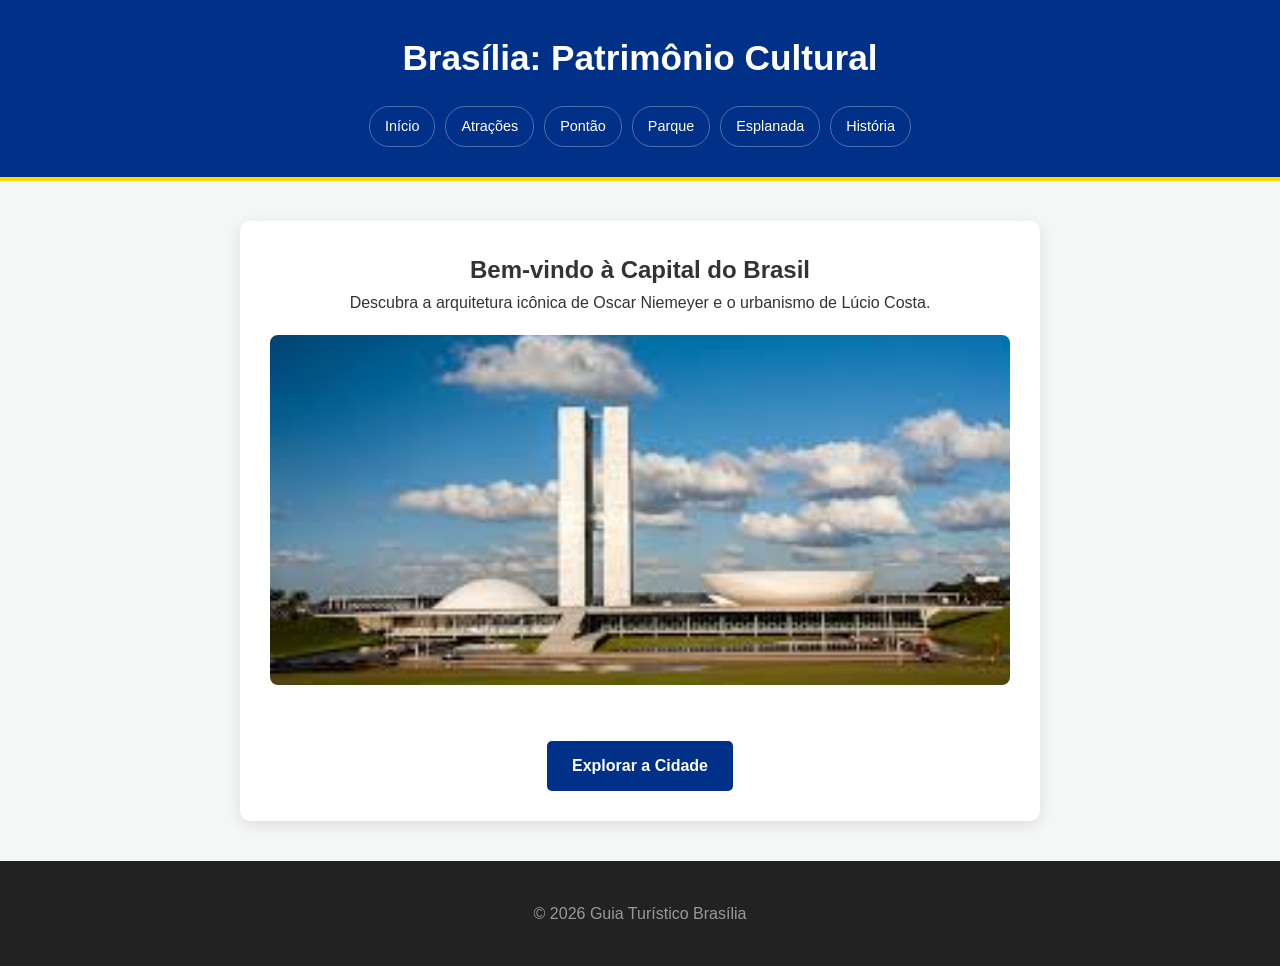
<file: site-brasília/index.html>
<!DOCTYPE html>
<html lang="pt-br">
<head>
    <meta charset="UTF-8">
    <meta name="viewport" content="width=device-width, initial-scale=1.0">
    <title>Explore Brasília | Capital da Esperança</title>
    <link rel="stylesheet" href="style.css">
</head>
<body>
    <header>
        <h1>Brasília: Patrimônio Cultural</h1>
        <nav>
            <a href="index.html">Início</a>
            <a href="eixo.html">Atrações</a>
            <a href="pontao.html">Pontão</a>
            <a href="parque.html">Parque</a>
            <a href="esplanada.html">Esplanada</a>
            <a href="historia.html">História</a>
        </nav>
    </header>
    <main class="hero">
        <h2>Bem-vindo à Capital do Brasil</h2>
        <p>Descubra a arquitetura icônica de Oscar Niemeyer e o urbanismo de Lúcio Costa.</p>
        <img src="img/download.jpg" alt="Congresso Nacional">
        <br>
        <a href="eixo.html" class="btn">Explorar a Cidade</a>
    </main>
    <footer><p>&copy; 2026 Guia Turístico Brasília</p></footer>
</body>
</html>
</file>
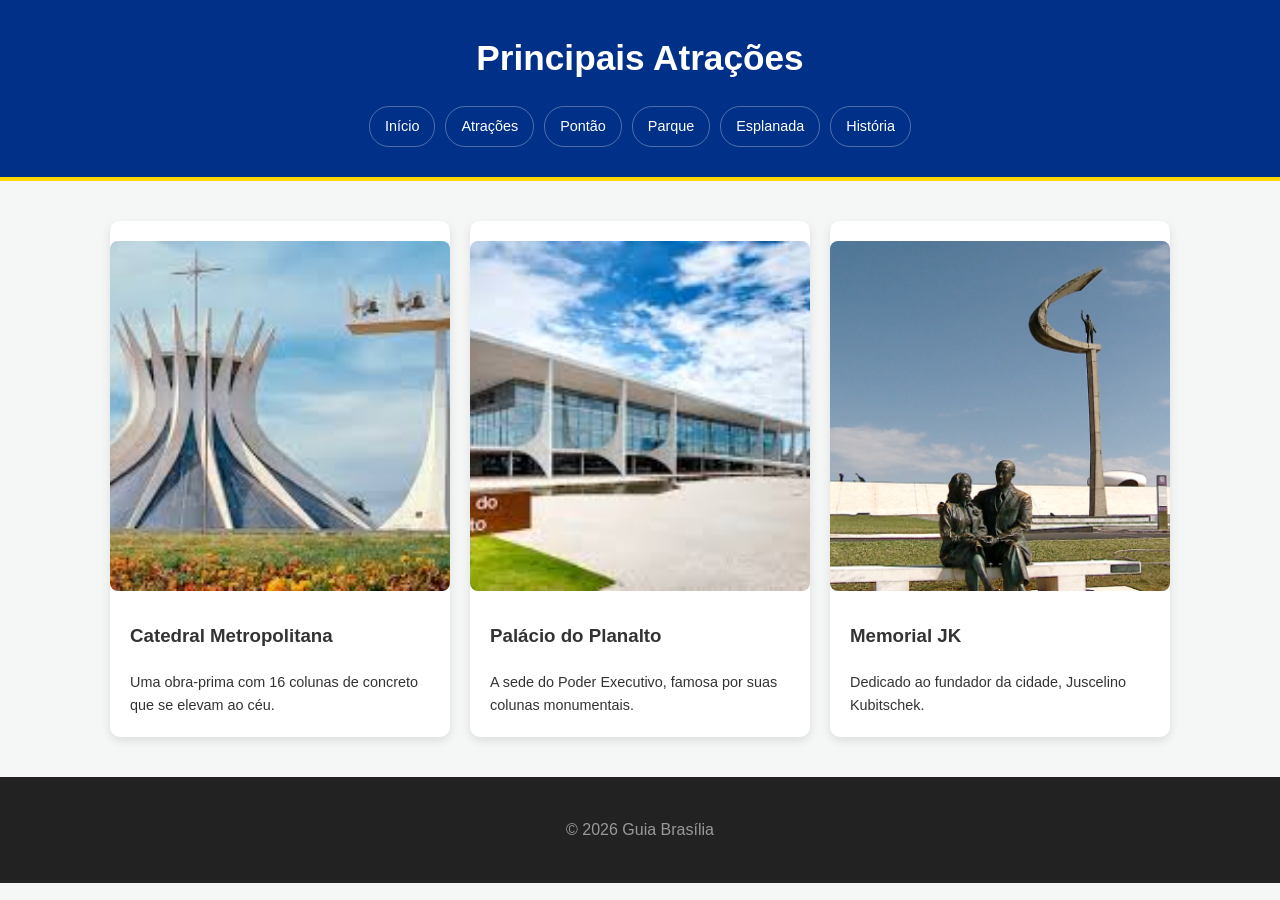
<file: site-brasília/eixo.html>
<!DOCTYPE html>
<html lang="pt-br">
<head>
    <meta charset="UTF-8">
    <meta name="viewport" content="width=device-width, initial-scale=1.0">
    <title>Atrações - Brasília</title>
    <link rel="stylesheet" href="style.css">
</head>
<body>
    <header>
        <h1>Principais Atrações</h1>
        <nav>
            <a href="index.html">Início</a>
            <a href="eixo.html">Atrações</a>
            <a href="pontao.html">Pontão</a>
            <a href="parque.html">Parque</a>
            <a href="esplanada.html">Esplanada</a>
            <a href="historia.html">História</a>
        </nav>
    </header>
    <main class="grid-container">
        <article class="card">
            <img src="img/images.jpg" alt="Catedral">
            <h3>Catedral Metropolitana</h3>
            <p>Uma obra-prima com 16 colunas de concreto que se elevam ao céu.</p>
        </article>
        <article class="card">
            <img src="img/images1.jpg" alt="Planalto">
            <h3>Palácio do Planalto</h3>
            <p>A sede do Poder Executivo, famosa por suas colunas monumentais.</p>
        </article>
        <article class="card">
            <img src="img/MEMORIAL-JK-ebc.png" alt="Memorial JK">
            <h3>Memorial JK</h3>
            <p>Dedicado ao fundador da cidade, Juscelino Kubitschek.</p>
        </article>
    </main>
    <footer><p>&copy; 2026 Guia Brasília</p></footer>
</body>
</html>
</file>
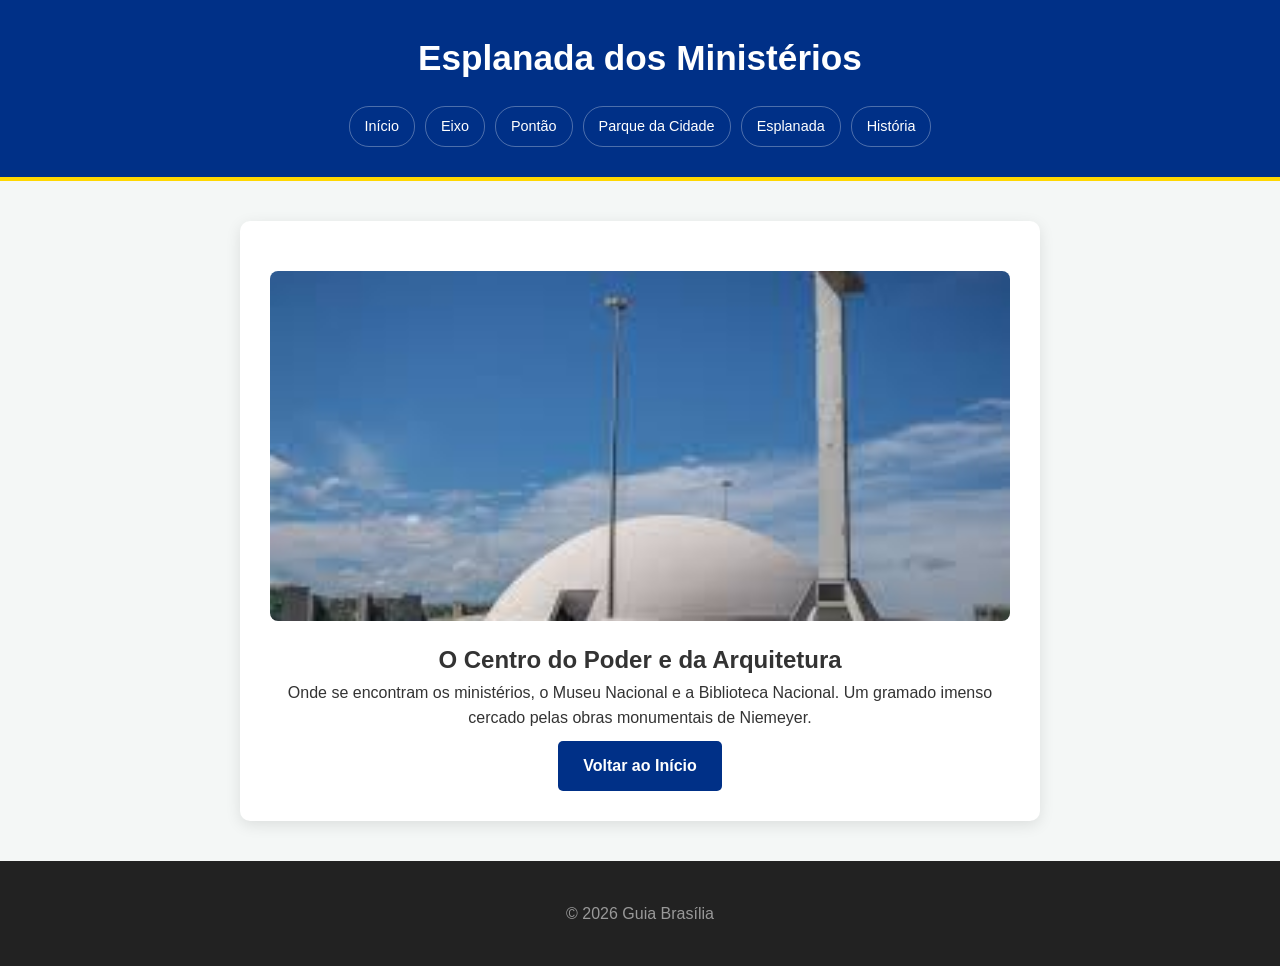
<file: site-brasília/esplanada.html>
<!DOCTYPE html>
<html lang="pt-br">
<head>
    <meta charset="UTF-8">
    <meta name="viewport" content="width=device-width, initial-scale=1.0">
    <title>Esplanada dos Ministérios</title>
    <link rel="stylesheet" href="style.css">
</head>
<body>
    <header>
        <h1>Esplanada dos Ministérios</h1>
        <nav>
            <a href="index.html">Início</a>
            <a href="eixo.html">Eixo</a>
            <a href="pontao.html">Pontão</a>
            <a href="parque.html">Parque da Cidade</a>
            <a href="esplanada.html">Esplanada</a>
            <a href="historia.html">História</a>
        </nav>
    </header>
    <main class="hero">
        <img src="img/images2.jpg" alt="Museu Nacional na Esplanada">
        <h2>O Centro do Poder e da Arquitetura</h2>
        <p>Onde se encontram os ministérios, o Museu Nacional e a Biblioteca Nacional. Um gramado imenso cercado pelas obras monumentais de Niemeyer.</p>
        <a href="index.html" class="btn">Voltar ao Início</a>
    </main>
    <footer><p>&copy; 2026 Guia Brasília</p></footer>
</body>
</html>
</file>
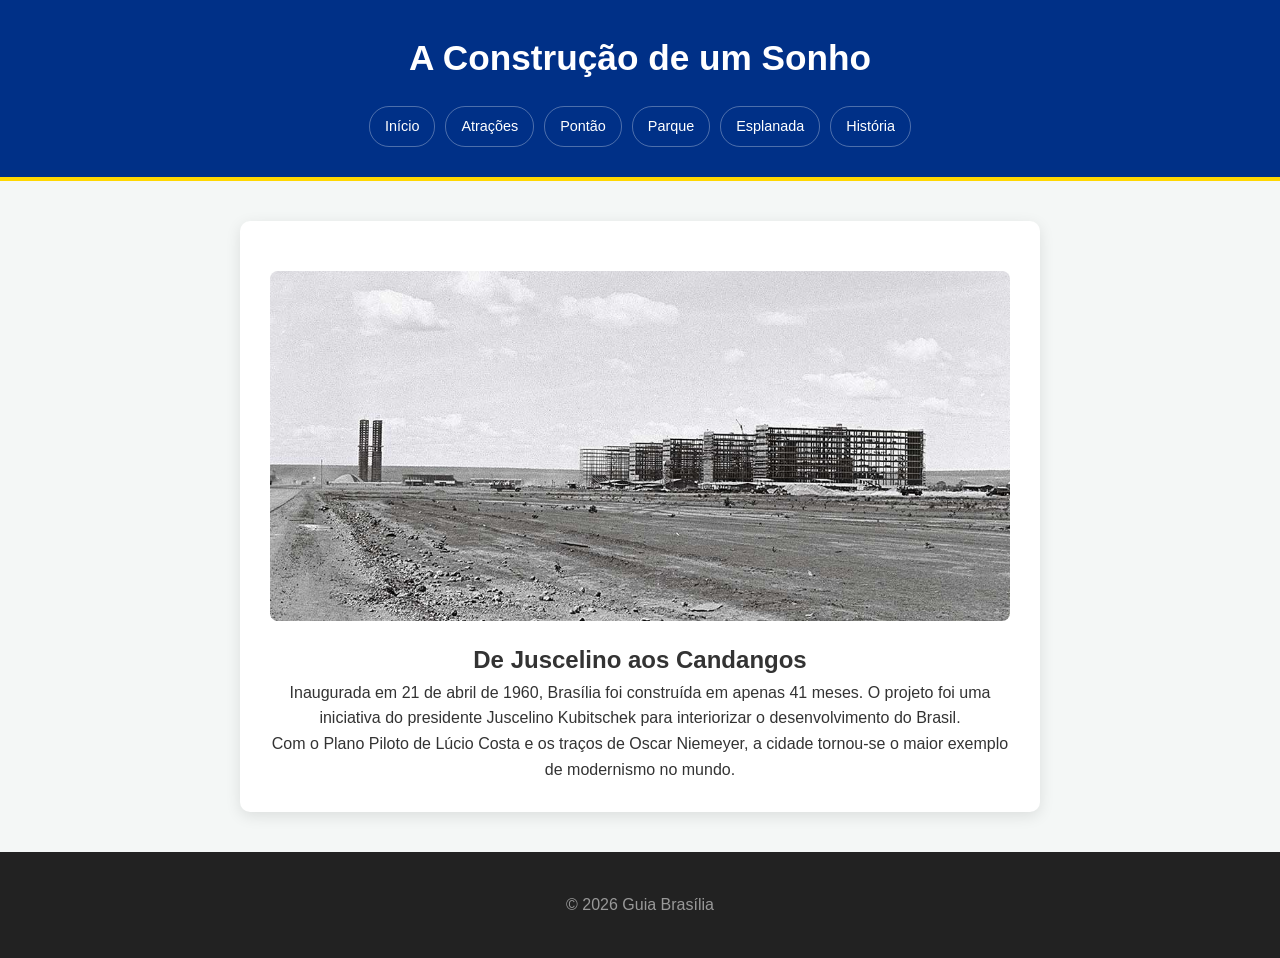
<file: site-brasília/historia.html>
<!DOCTYPE html>
<html lang="pt-br">
<head>
    <meta charset="UTF-8">
    <meta name="viewport" content="width=device-width, initial-scale=1.0">
    <title>História de Brasília</title>
    <link rel="stylesheet" href="style.css">
</head>
<body>
    <header>
        <h1>A Construção de um Sonho</h1>
        <nav>
            <a href="index.html">Início</a>
            <a href="eixo.html">Atrações</a>
            <a href="pontao.html">Pontão</a>
            <a href="parque.html">Parque</a>
            <a href="esplanada.html">Esplanada</a>
            <a href="historia.html">História</a>
        </nav>
    </header>
    <main class="hero">
        <img src="img/15900.jpg" alt="Construção de Brasília">
        <h2>De Juscelino aos Candangos</h2>
        <p>Inaugurada em 21 de abril de 1960, Brasília foi construída em apenas 41 meses. O projeto foi uma iniciativa do presidente Juscelino Kubitschek para interiorizar o desenvolvimento do Brasil.</p>
        <p>Com o Plano Piloto de Lúcio Costa e os traços de Oscar Niemeyer, a cidade tornou-se o maior exemplo de modernismo no mundo.</p>
    </main>
    <footer><p>&copy; 2026 Guia Brasília</p></footer>
</body>
</html>
</file>
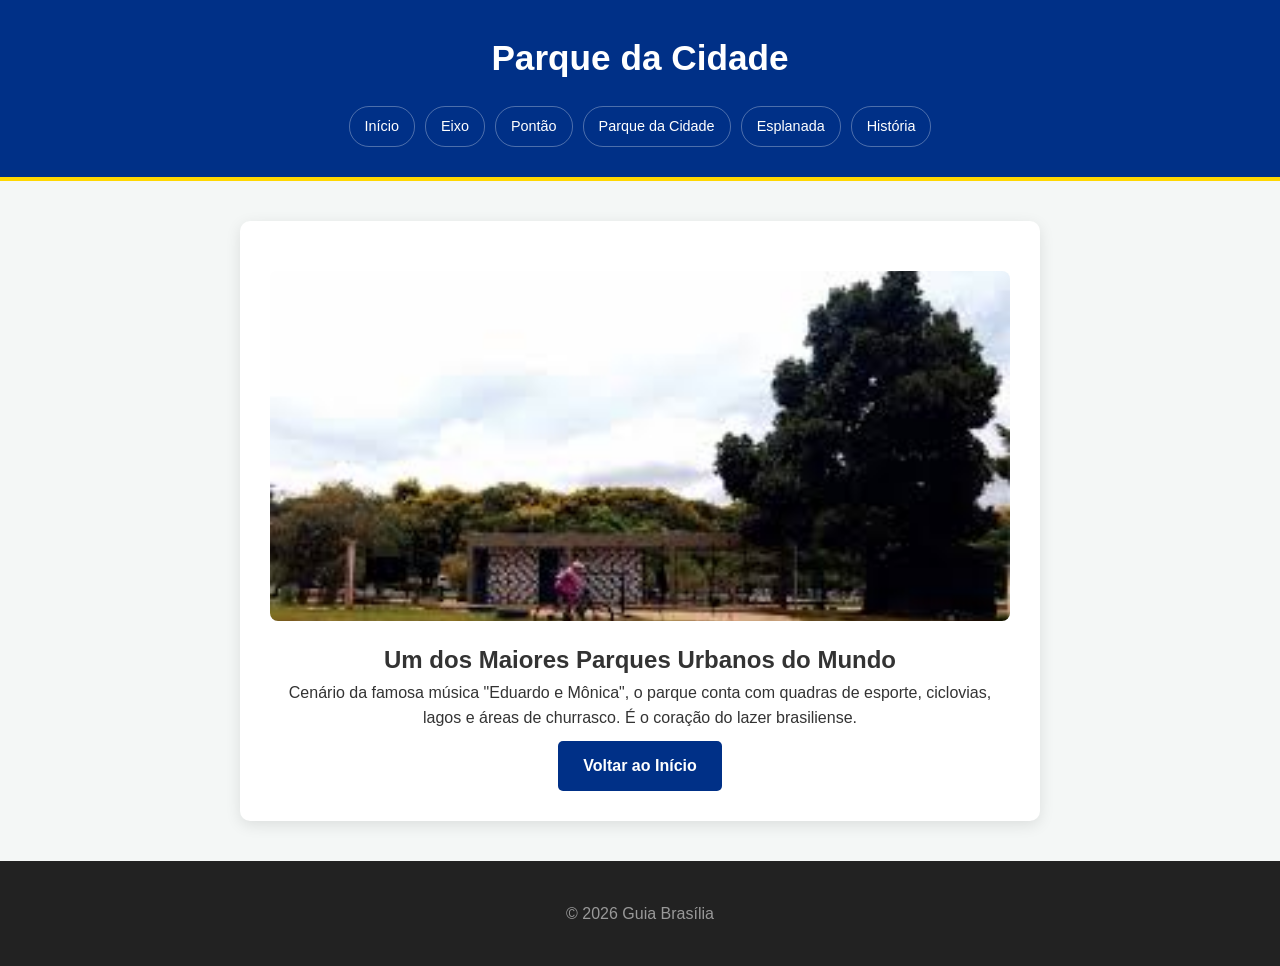
<file: site-brasília/parque.html>
<!DOCTYPE html>
<html lang="pt-br">
<head>
    <meta charset="UTF-8">
    <meta name="viewport" content="width=device-width, initial-scale=1.0">
    <title>Parque da Cidade Dona Sarah Kubitschek</title>
    <link rel="stylesheet" href="style.css">
</head>
<body>
    <header>
        <h1>Parque da Cidade</h1>
        <nav>
            <a href="index.html">Início</a>
            <a href="eixo.html">Eixo</a>
            <a href="pontao.html">Pontão</a>
            <a href="parque.html">Parque da Cidade</a>
            <a href="esplanada.html">Esplanada</a>
            <a href="historia.html">História</a>
        </nav>
    </header>
    <main class="hero">
        <img src="img/images3.jpg" alt="Árvores e Caminhos do Parque">
        <h2>Um dos Maiores Parques Urbanos do Mundo</h2>
        <p>Cenário da famosa música "Eduardo e Mônica", o parque conta com quadras de esporte, ciclovias, lagos e áreas de churrasco. É o coração do lazer brasiliense.</p>
        <a href="index.html" class="btn">Voltar ao Início</a>
    </main>
    <footer><p>&copy; 2026 Guia Brasília</p></footer>
</body>
</html>
</file>
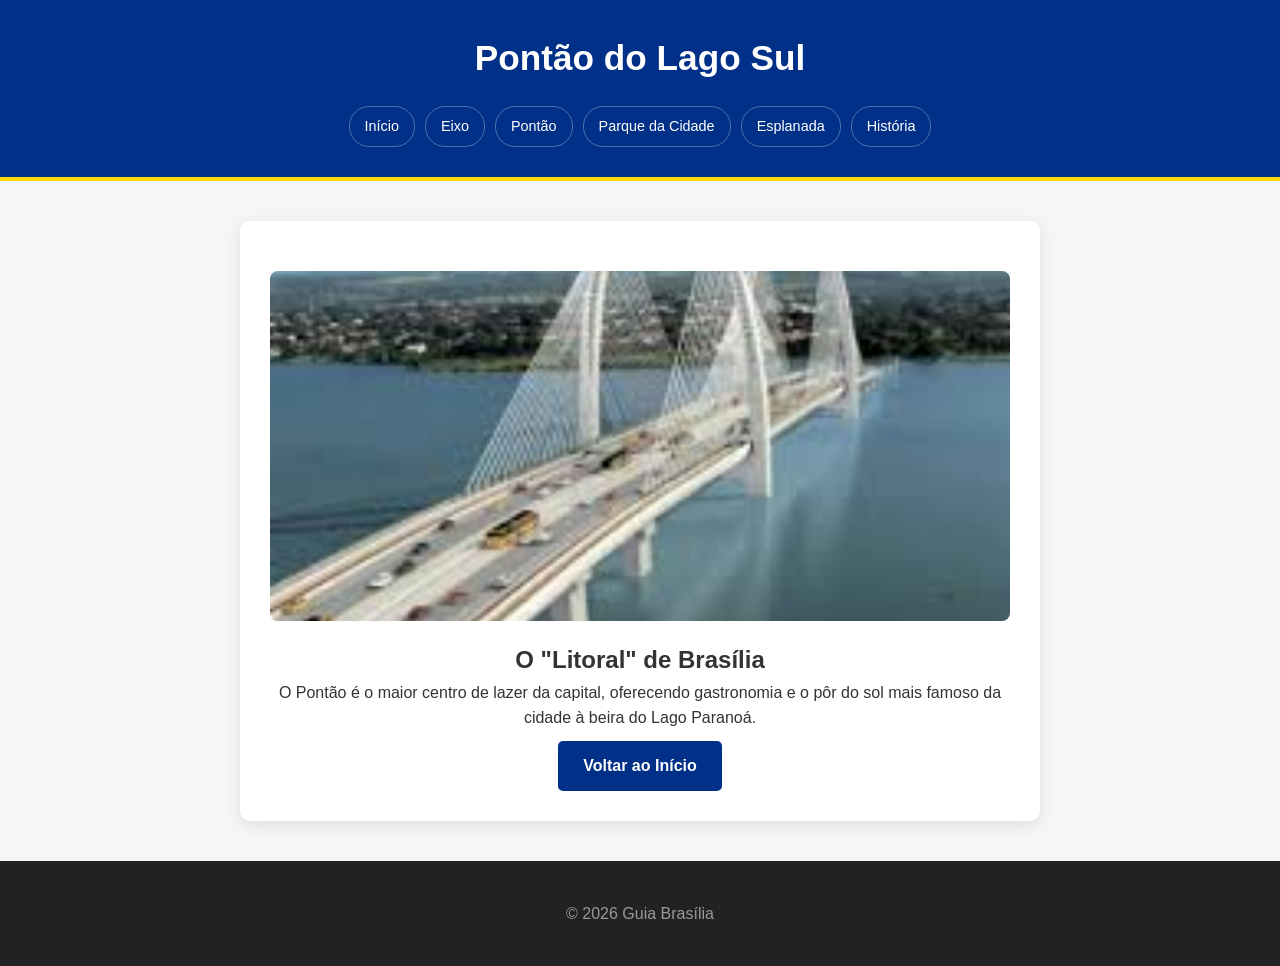
<file: site-brasília/pontao.html>
<!DOCTYPE html>
<html lang="pt-br">
<head>
    <meta charset="UTF-8">
    <meta name="viewport" content="width=device-width, initial-scale=1.0">
    <title>Pontão do Lago Sul - Brasília</title>
    <link rel="stylesheet" href="style.css">
</head>
<body>
    <header>
        <h1>Pontão do Lago Sul</h1>
        <nav>
            <a href="index.html">Início</a>
            <a href="eixo.html">Eixo</a>
            <a href="pontao.html">Pontão</a>
            <a href="parque.html">Parque da Cidade</a>
            <a href="esplanada.html">Esplanada</a>
            <a href="historia.html">História</a>
        </nav>
    </header>

    <main class="hero">
        <img src="img/images4.jpg" alt="Lago Paranoá">
        <h2>O "Litoral" de Brasília</h2>
        <p>O Pontão é o maior centro de lazer da capital, oferecendo gastronomia e o pôr do sol mais famoso da cidade à beira do Lago Paranoá.</p>
        <a href="index.html" class="btn">Voltar ao Início</a>
    </main>

    <footer>
        <p>&copy; 2026 Guia Brasília</p>
    </footer>
</body>
</html>
</file>
<file: site-brasília/style.css>
/* Reset Geral */
* {
    margin: 0;
    padding: 0;
    box-sizing: border-box;
    font-family: 'Segoe UI', Arial, sans-serif;
}

body {
    background-color: #f4f7f6;
    color: #333;
    line-height: 1.6;
}

/* Cabeçalho e Menu */
header {
    background-color: #003087;
    color: white;
    padding: 30px 10px;
    text-align: center;
    border-bottom: 4px solid #ffd700;
}

header h1 {
    margin-bottom: 20px;
    font-size: 2.2rem;
}

nav {
    display: flex;
    justify-content: center;
    gap: 10px;
    flex-wrap: wrap;
}

nav a {
    color: white;
    text-decoration: none;
    padding: 8px 15px;
    border: 1px solid rgba(255,255,255,0.3);
    border-radius: 20px;
    font-size: 0.9rem;
    transition: 0.3s;
}

nav a:hover {
    background: #ffd700;
    color: #003087;
}

/* Estilo Hero (Páginas de texto único) */
.hero {
    max-width: 800px;
    margin: 40px auto;
    background: white;
    padding: 30px;
    border-radius: 10px;
    text-align: center;
    box-shadow: 0 4px 15px rgba(0,0,0,0.1);
}

/* CORREÇÃO DAS IMAGENS */
.hero img, .card img {
    width: 100%;
    height: 350px; /* Altura fixa para não sumir */
    object-fit: cover;
    background-color: #ddd; /* Cor cinza se a imagem não carregar */
    border-radius: 8px;
    margin: 20px 0;
    display: block;
}

/* Grid de Cards (eixo.html) */
.grid-container {
    display: grid;
    grid-template-columns: repeat(auto-fit, minmax(280px, 1fr));
    gap: 20px;
    max-width: 1100px;
    margin: 40px auto;
    padding: 0 20px;
}

.card {
    background: white;
    border-radius: 10px;
    overflow: hidden;
    box-shadow: 0 4px 10px rgba(0,0,0,0.1);
}

.card h3, .card p {
    padding: 10px 20px;
}

.card p { padding-bottom: 20px; font-size: 0.9rem; }

/* Botões */
.btn {
    display: inline-block;
    background: #003087;
    color: white;
    padding: 12px 25px;
    text-decoration: none;
    border-radius: 5px;
    font-weight: bold;
    margin-top: 10px;
}

footer {
    text-align: center;
    padding: 40px;
    background: #222;
    color: #999;
    margin-top: 40px;
}
</file>
